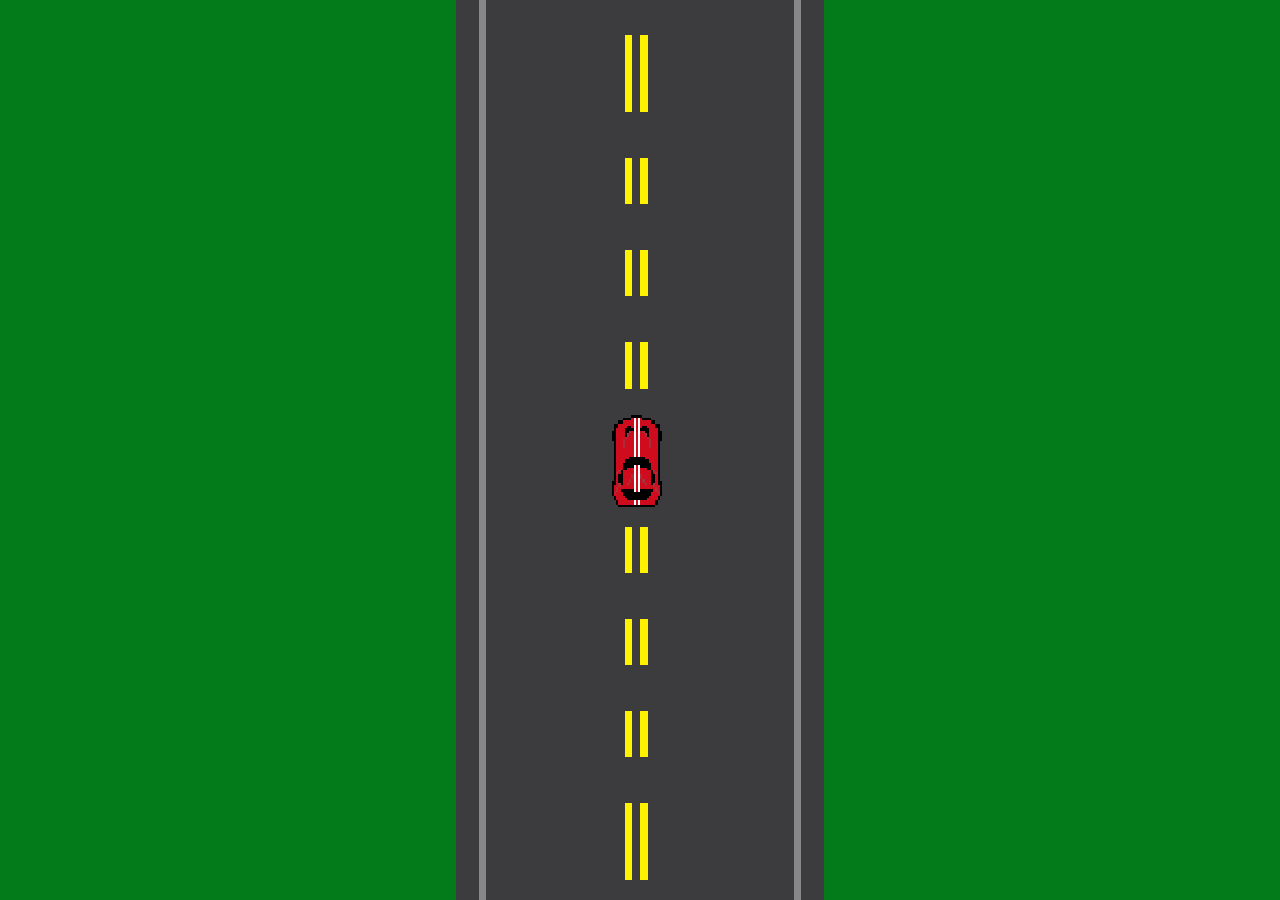
<file: Dir.Pedro/game/index.html>
<!DOCTYPE html>
<html lang="en">
<head>
    <meta charset="UTF-8">
    <meta name="viewport" content="width=device-width, initial-scale=1.0">
    <title>Joguinho</title>
    <style>
        *{
            margin: 0;
            padding: 0;
            box-sizing: border-box; 
        }
        body{
            display: grid;
            place-items: center;
            height: 50vh;
            background-color: rgb(3, 123, 27);
        }
        .road{
            width: 60%;
            height: 100vh;
            background-image: url(./road.png);
            background-size: 100% auto;
            background-repeat: repeat-y;
            image-rendering: pixelated;
            background-position: 50% 50%;
            animation: roadmove 4s infinite linear;
        }
        @keyframes roadmove {
            0%{background-position: 0 0;}
            100%{background-position: 0 100vh;}
        }
        #car {
            position: absolute;
            width: 17%;
            left: 50%;
            top: 50%;
            transform: translate(-50%, -50%);
        }
    </style>
</head>
<body>
    <div class="road">
        <img src="./car.png" alt="carrinhoooo" id= "car">
    </div>
    <script>
        var move=10;
        var car=document.getElementById("car");
        window.onload=()=> {
            car.style.position="absolute";
            car.style.bottom=0
            car.style.top=1
            car.style.left=-1
        }
        window.onkeydown=(e) => {
            switch (e.key) {
            case 'ArrowDown':
                car.style.top = car.offsetTop + move + 'px';
                break;
            case 'ArrowUp':
                car.style.top = car.offsetTop - move + 'px';
                break;
            case 'ArrowRight':
                car.style.left = car.offsetLeft + move + 'px';
                break;
            case 'ArrowLeft':
                car.style.left = car.offsetLeft - move + 'px';
                break;
            }
        }
    </script>
</body>
</html>
</file>
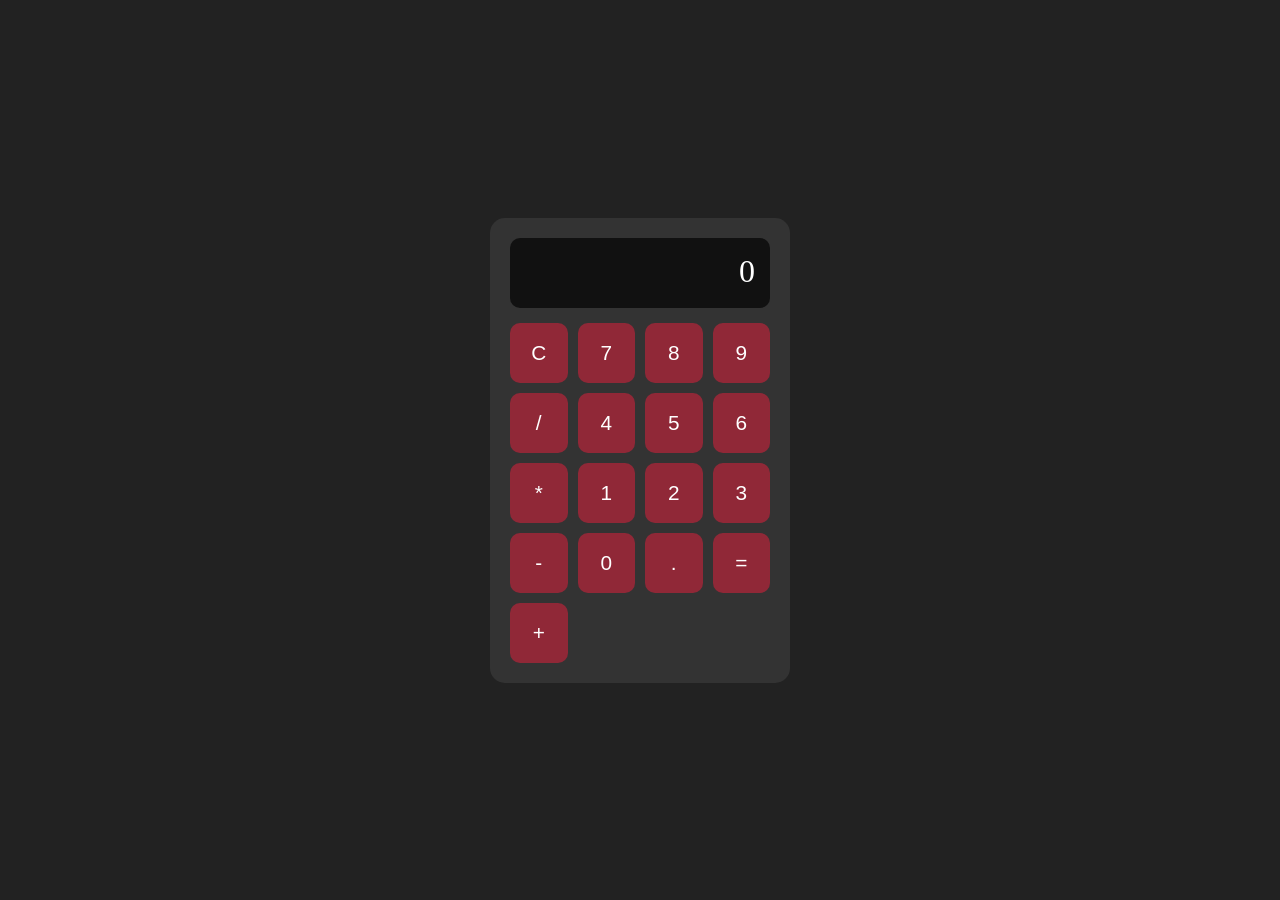
<file: Dir.Pedro/calculadora/calculadora.html>
<!DOCTYPE html>
<html lang="en">
<head>
    <meta charset="UTF-8">
    <meta name="viewport" content="width=device-width, initial-scale=1.0">
    <title>Calculadora</title>
    <link rel="stylesheet" href="./styles/styles.css">
</head>
<body>
    <main class="calculadora">
        <div class="visor">0</div>
        <div class="botoes">
            <button>C</button>

            <button>7</button>
            <button>8</button>
            <button>9</button>
            <button>/</button>

            <button>4</button>
            <button>5</button>
            <button>6</button>
            <button>*</button>

            <button>1</button>
            <button>2</button>
            <button>3</button>
            <button>-</button>

            <button>0</button>
            <button>.</button>
            <button>=</button>
            <button>+</button>
        </div>
    </main>

    <script src="script.js"></script>

</body>
</html>
</file>
<file: Dir.Pedro/calculadora/styles/styles.css>
:root {
    --cor-p: #758498;
    --cor-s: #902837;
    --cor-txt: #171d25;
}

* {
    box-sizing: border-box;
    margin: 0;
    padding: 0;
}

body {
    min-height: 100vh;
    display: flex;
    justify-content: center;
    align-items: center;
    background-color: #222;
}

.calculadora {
    width: 300px;
    padding: 20px;
    background-color: #333;
    border-radius: 15px;
}

.visor {
    width: 100%;
    height: 70px;
    margin-bottom: 15px;
    padding: 15px;
    background-color: #111;
    color: white;
    font-size: 2rem;
    text-align: right;
    border-radius: 10px;
}

.botoes {
    display: grid;
    grid-template-columns: repeat(4, 1fr);
    gap: 10px;
}

button {
    height: 60px;
    border: none;
    border-radius: 10px;
    background-color: var(--cor-s);
    color: white;
    font-size: 1.3rem;
    cursor: pointer;
}

button:hover {
    background-color: #666;
}

button:active {
    transform: scale(0.95);
}
</file>
